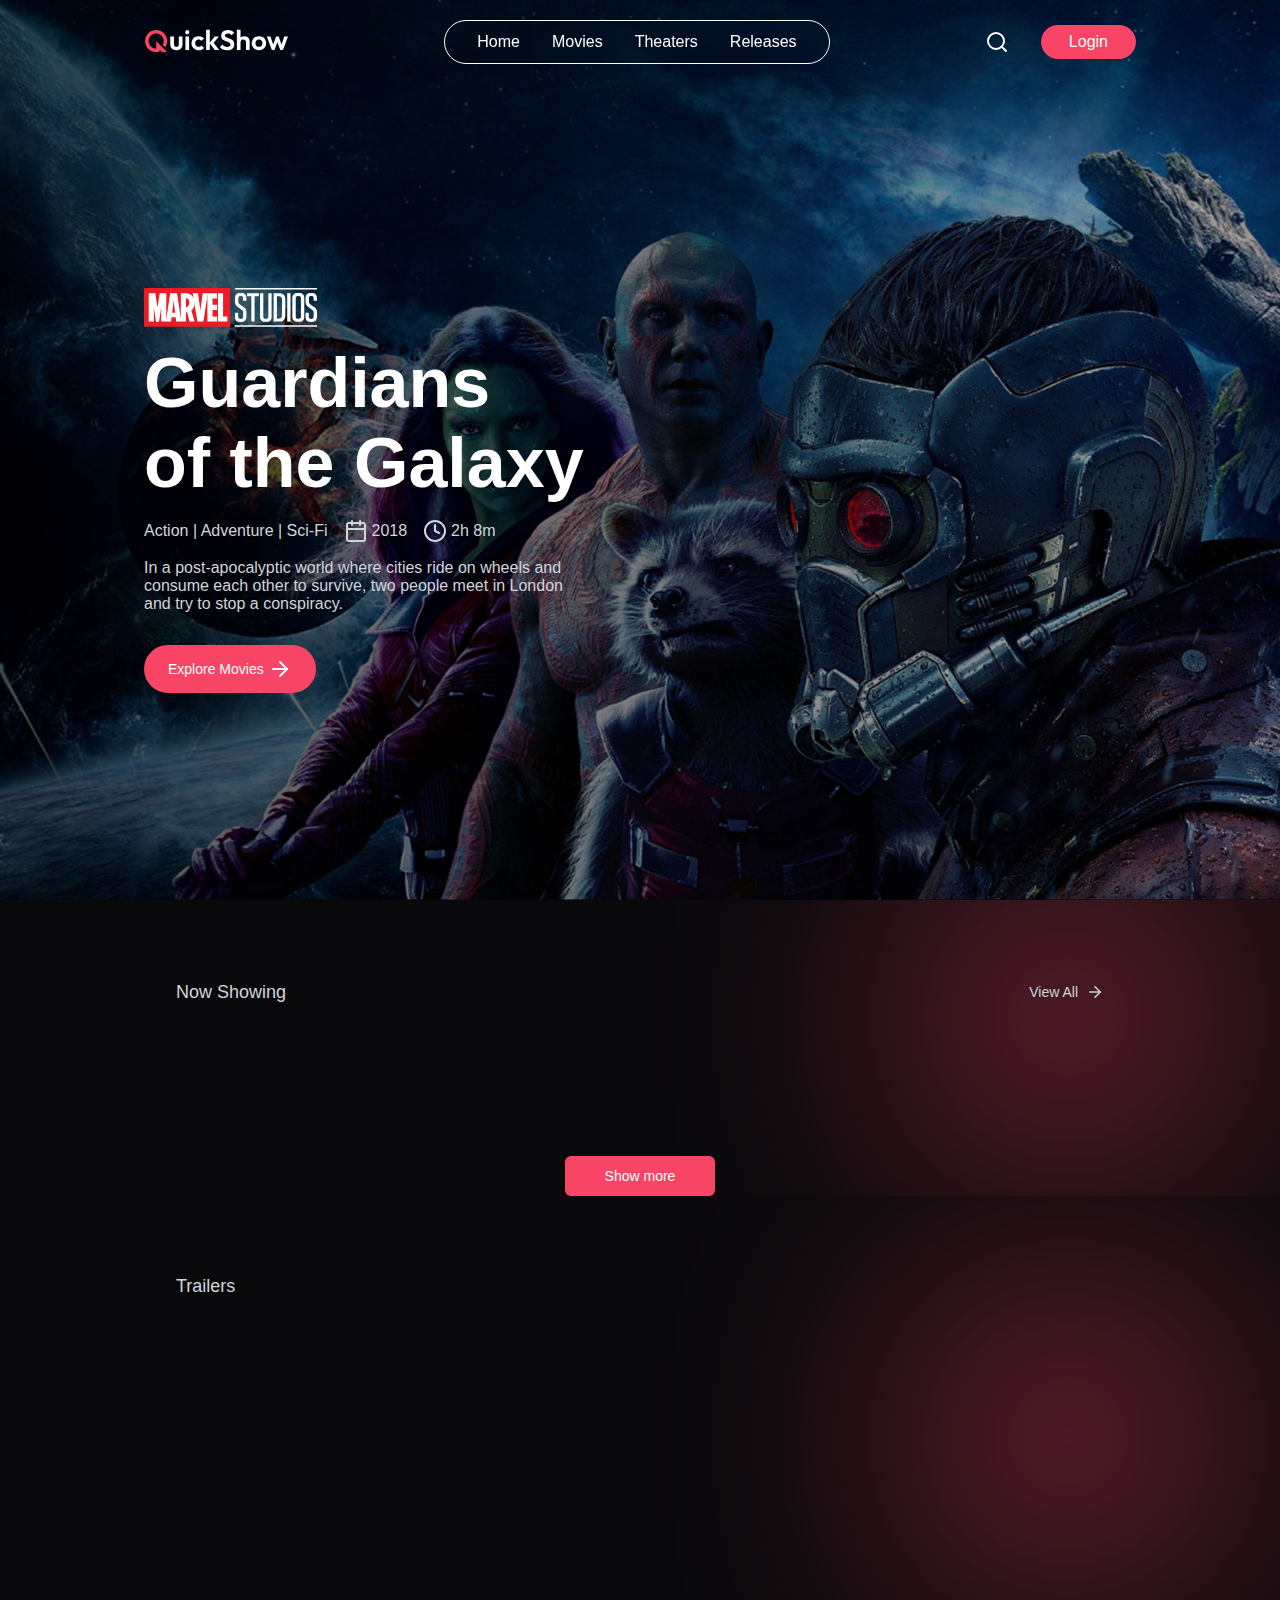
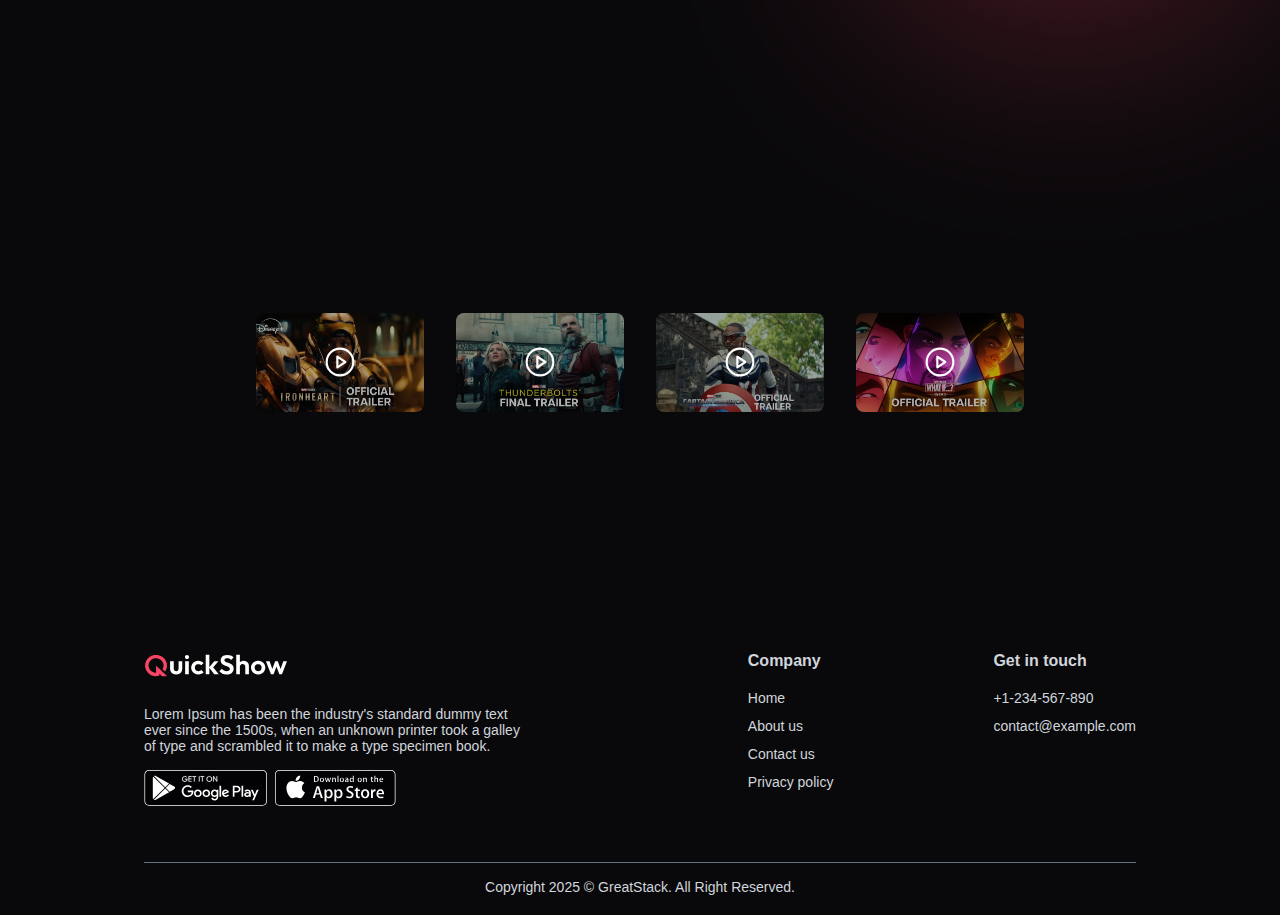
<file: index.html>
<!DOCTYPE html>
<html lang="en">
    <head>
        <meta charset="UTF-8" />
        <meta name="viewport" content="width=device-width, initial-scale=1.0" />
        <link rel="icon" type="image/svg+xml" href="./images/favicon.svg">
        <title>QuickShow - GreatStack</title>
        <link rel="stylesheet" href="./fonts/css2" />
        <link rel="stylesheet" href="./style.css" />
    </head>
    <body>
        <header>
            <a href="/index.html" class="logo">
                <img src="./images/logo.svg" alt="" />
            </a>
            <div class="menu">
                <ul>
                    <li>Home</li>
                    <li>Movies</li>
                    <li>Theaters</li>
                    <li>Releases</li>
                </ul>
            </div>
            <div class="search_login">
                <svg
                    xmlns="http://www.w3.org/2000/svg"
                    width="24"
                    height="24"
                    viewBox="0 0 24 24"
                    fill="none"
                    stroke="currentColor"
                    stroke-width="2"
                    stroke-linecap="round"
                    stroke-linejoin="round"
                    class="search"
                    aria-hidden="true"
                >
                    <path d="m21 21-4.34-4.34"></path>
                    <circle cx="11" cy="11" r="8"></circle>
                </svg>
                <button class="btn">Login</button>
                <svg
                    xmlns="http://www.w3.org/2000/svg"
                    width="24"
                    height="24"
                    viewBox="0 0 24 24"
                    fill="none"
                    stroke="currentColor"
                    stroke-width="2"
                    stroke-linecap="round"
                    stroke-linejoin="round"
                    class="menu_hidden"
                    aria-hidden="true"
                    onclick="openMenu()"
                >
                    <path d="M4 12h16"></path>
                    <path d="M4 18h16"></path>
                    <path d="M4 6h16"></path>
                </svg>
            </div>
        </header>
        <main>
            <section class="hero">
                <img src="./images/marvelLogo-D2PF-9pQ.svg" alt="" />
                <h1>
                    Guardians <br />
                    of the Galaxy
                </h1>
                <div>
                    <span>Action | Adventure | Sci-Fi</span>
                    <div>
                        <svg
                            xmlns="http://www.w3.org/2000/svg"
                            width="24"
                            height="24"
                            viewBox="0 0 24 24"
                            fill="none"
                            stroke="currentColor"
                            stroke-width="2"
                            stroke-linecap="round"
                            stroke-linejoin="round"
                            class="lucide lucide-calendar w-4.5 h-4.5"
                            aria-hidden="true"
                        >
                            <path d="M8 2v4"></path>
                            <path d="M16 2v4"></path>
                            <rect width="18" height="18" x="3" y="4" rx="2"></rect>
                            <path d="M3 10h18"></path>
                        </svg>
                        2018
                    </div>
                    <div>
                        <svg
                            xmlns="http://www.w3.org/2000/svg"
                            width="24"
                            height="24"
                            viewBox="0 0 24 24"
                            fill="none"
                            stroke="currentColor"
                            stroke-width="2"
                            stroke-linecap="round"
                            stroke-linejoin="round"
                            class="lucide lucide-clock w-4.5 h-4.5"
                            aria-hidden="true"
                        >
                            <circle cx="12" cy="12" r="10"></circle>
                            <polyline points="12 6 12 12 16 14"></polyline>
                        </svg>
                        2h 8m
                    </div>
                </div>
                <p>
                    In a post-apocalyptic world where cities ride on wheels and consume each other to survive, two
                    people meet in London and try to stop a conspiracy.
                </p>
                <button class="btn">
                    Explore Movies
                    <svg
                        xmlns="http://www.w3.org/2000/svg"
                        width="24"
                        height="24"
                        viewBox="0 0 24 24"
                        fill="none"
                        stroke="currentColor"
                        stroke-width="2"
                        stroke-linecap="round"
                        stroke-linejoin="round"
                        class="lucide lucide-arrow-right w-5 h-5"
                        aria-hidden="true"
                    >
                        <path d="M5 12h14"></path>
                        <path d="m12 5 7 7-7 7"></path>
                    </svg>
                </button>
            </section>
            <section class="movies">
                <div class="movies_header">
                    <p>Now Showing</p>
                    <button>
                        View All
                        <svg
                            xmlns="http://www.w3.org/2000/svg"
                            width="24"
                            height="24"
                            viewBox="0 0 24 24"
                            fill="none"
                            stroke="currentColor"
                            stroke-width="2"
                            stroke-linecap="round"
                            stroke-linejoin="round"
                            class="lucide lucide-arrow-right group-hover:translate-x-0.5 transition w-4.5 h-4.5"
                            aria-hidden="true"
                        >
                            <path d="M5 12h14"></path>
                            <path d="m12 5 7 7-7 7"></path>
                        </svg>
                    </button>
                    <div></div>
                </div>
                <div class="movies_list"></div>
                <div class="movies_footer">
                    <button class="btn" onclick="handleShowMore()">Show more</button>
                </div>
            </section>
            <section class="trailer">
                <p>Trailers</p>
                <div class="trailer_main">
                    <div>
                        <div>
                            <iframe
                                frameborder="0"
                                allowfullscreen=""
                                allow="accelerometer; autoplay; clipboard-write; encrypted-media; gyroscope; picture-in-picture; web-share"
                                referrerpolicy="strict-origin-when-cross-origin"
                                title="Marvel Television's Ironheart | Official Trailer | Disney+"
                                width="100%"
                                height="100%"
                                id="iframe"
                                src="https://www.youtube.com/embed/WpW36ldAqnM?autoplay=0"
                            ></iframe>
                        </div>
                    </div>
                    <div></div>
                </div>
                <div class="trailer_list">
                    <div class="trailer_list_item">
                        <img class="image" src="./images/trailer_1.jpg" alt="" data-id="WpW36ldAqnM" />
                        <svg
                            xmlns="http://www.w3.org/2000/svg"
                            width="24"
                            height="24"
                            viewBox="0 0 24 24"
                            fill="none"
                            stroke="currentColor"
                            stroke-width="1.6"
                            stroke-linecap="round"
                            stroke-linejoin="round"
                            aria-hidden="true"
                        >
                            <circle cx="12" cy="12" r="10"></circle>
                            <polygon points="10 8 16 12 10 16 10 8"></polygon>
                        </svg>
                    </div>
                    <div class="trailer_list_item">
                        <img class="image" src="./images/trailer_2.jpg" alt="" data-id="-sAOWhvheK8" />
                        <svg
                            xmlns="http://www.w3.org/2000/svg"
                            width="24"
                            height="24"
                            viewBox="0 0 24 24"
                            fill="none"
                            stroke="currentColor"
                            stroke-width="1.6"
                            stroke-linecap="round"
                            stroke-linejoin="round"
                            aria-hidden="true"
                        >
                            <circle cx="12" cy="12" r="10"></circle>
                            <polygon points="10 8 16 12 10 16 10 8"></polygon>
                        </svg>
                    </div>
                    <div class="trailer_list_item">
                        <img class="image" src="./images/trailer_3.jpg" alt="" data-id="1pHDWnXmK7Y" />
                        <svg
                            xmlns="http://www.w3.org/2000/svg"
                            width="24"
                            height="24"
                            viewBox="0 0 24 24"
                            fill="none"
                            stroke="currentColor"
                            stroke-width="1.6"
                            stroke-linecap="round"
                            stroke-linejoin="round"
                            aria-hidden="true"
                        >
                            <circle cx="12" cy="12" r="10"></circle>
                            <polygon points="10 8 16 12 10 16 10 8"></polygon>
                        </svg>
                    </div>
                    <div class="trailer_list_item">
                        <img class="image" src="./images/trailer_4.jpg" alt="" data-id="umiKiW4En9g" />
                        <svg
                            xmlns="http://www.w3.org/2000/svg"
                            width="24"
                            height="24"
                            viewBox="0 0 24 24"
                            fill="none"
                            stroke="currentColor"
                            stroke-width="1.6"
                            stroke-linecap="round"
                            stroke-linejoin="round"
                            aria-hidden="true"
                        >
                            <circle cx="12" cy="12" r="10"></circle>
                            <polygon points="10 8 16 12 10 16 10 8"></polygon>
                        </svg>
                    </div>
                </div>
            </section>
        </main>
        <footer class="footer">
            <div class="footer__container">
                <div class="footer__left">
                    <img src="./images/logo.svg" alt="QuickShow logo" class="footer__logo" />
                    <p class="footer__description">
                        Lorem Ipsum has been the industry's standard dummy text ever since the 1500s, when an unknown
                        printer took a galley of type and scrambled it to make a type specimen book.
                    </p>
                    <div class="footer__store-links">
                        <img src="./images/googlePlay.svg" alt="Google Play" class="footer__store-icon" />
                        <img src="./images/appStore.svg" alt="App Store" class="footer__store-icon" />
                    </div>
                </div>

                <div class="footer__right">
                    <div class="">
                        <h2 class="footer__title">Company</h2>
                        <ul class="footer__list">
                            <li class="footer__item">Home</li>
                            <li class="footer__item">About us</li>
                            <li class="footer__item">Contact us</li>
                            <li class="footer__item">Privacy policy</li>
                        </ul>
                    </div>
                    <div class="footer__contact">
                        <h2 class="footer__title">Get in touch</h2>
                        <ul class="footer__list">
                            <li class="footer__item">+1-234-567-890</li>
                            <li class="footer__item">contact@example.com</li>
                        </ul>
                    </div>
                </div>
            </div>

            <p class="footer__copyright">Copyright 2025 © GreatStack. All Right Reserved.</p>
        </footer>
        <div class="menu_mobile">
            <ul>
                <li>Home</li>
                <li>Movies</li>
                <li>Theaters</li>
                <li>Releases</li>
                <svg
                    xmlns="http://www.w3.org/2000/svg"
                    width="24"
                    height="24"
                    viewBox="0 0 24 24"
                    fill="none"
                    stroke="currentColor"
                    stroke-width="2"
                    stroke-linecap="round"
                    stroke-linejoin="round"
                    class="lucide lucide-x md:hidden absolute top-6 right-6 w-6 h-6 cursor-pointer"
                    aria-hidden="true"
                    onclick="closeMenu()"
                >
                    <path d="M18 6 6 18"></path>
                    <path d="m6 6 12 12"></path>
                </svg>
            </ul>
        </div>
        <script src="./script.js"></script>
    </body>
</html>
</file>
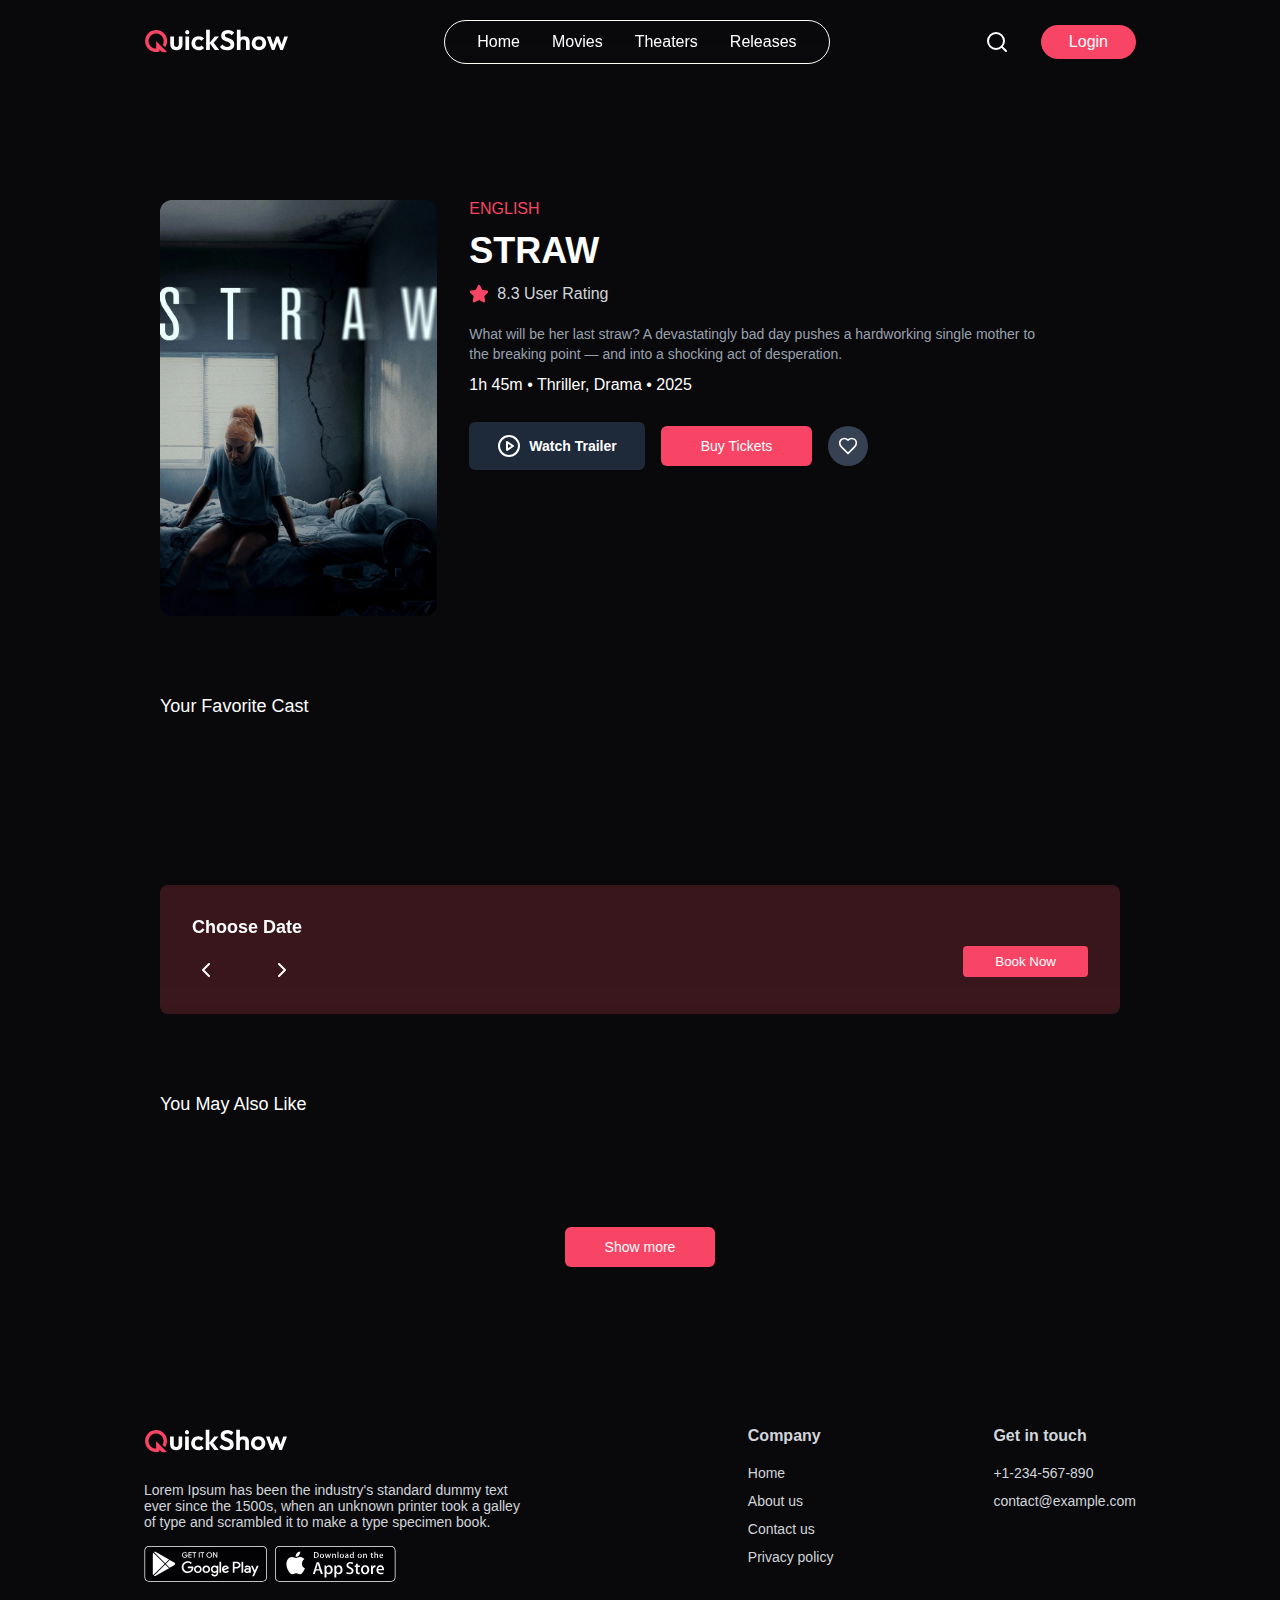
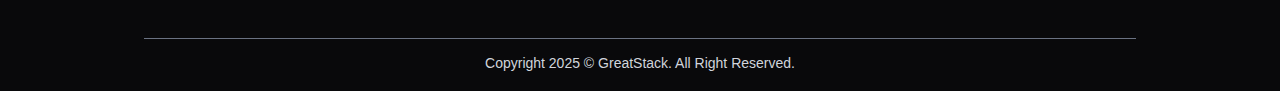
<file: movie.html>
<!DOCTYPE html>
<html lang="en">
    <head>
        <meta charset="UTF-8" />
        <meta name="viewport" content="width=device-width, initial-scale=1.0" />
        <link rel="icon" type="image/svg+xml" href="./images/favicon.svg" />
        <title>QuickShow - GreatStack</title>
        <link rel="stylesheet" href="./fonts/css2" />
        <link rel="stylesheet" href="./style.css" />
    </head>
    <body>
        <header>
            <a href="/index.html" class="logo">
                <img src="./images/logo.svg" alt="" />
            </a>
            <div class="menu">
                <ul>
                    <li>Home</li>
                    <li>Movies</li>
                    <li>Theaters</li>
                    <li>Releases</li>
                </ul>
            </div>
            <div class="search_login">
                <svg
                    xmlns="http://www.w3.org/2000/svg"
                    width="24"
                    height="24"
                    viewBox="0 0 24 24"
                    fill="none"
                    stroke="currentColor"
                    stroke-width="2"
                    stroke-linecap="round"
                    stroke-linejoin="round"
                    class="search"
                    aria-hidden="true"
                >
                    <path d="m21 21-4.34-4.34"></path>
                    <circle cx="11" cy="11" r="8"></circle>
                </svg>
                <button class="btn">Login</button>
                <svg
                    xmlns="http://www.w3.org/2000/svg"
                    width="24"
                    height="24"
                    viewBox="0 0 24 24"
                    fill="none"
                    stroke="currentColor"
                    stroke-width="2"
                    stroke-linecap="round"
                    stroke-linejoin="round"
                    class="menu_hidden"
                    aria-hidden="true"
                    onclick="openMenu()"
                >
                    <path d="M4 12h16"></path>
                    <path d="M4 18h16"></path>
                    <path d="M4 6h16"></path>
                </svg>
            </div>
        </header>
        <main class="movies_main">
            <div class="movie">
                <img src="./images/movie_2.webp" alt="" class="movie__poster" />

                <div class="movie__content">
                    <p class="movie__language">ENGLISH</p>
                    <h1 class="movie__title">STRAW</h1>

                    <div class="movie__rating">
                        <svg
                            class="movie__rating-icon"
                            xmlns="http://www.w3.org/2000/svg"
                            width="24"
                            height="24"
                            viewBox="0 0 24 24"
                            fill="none"
                            stroke="currentColor"
                            stroke-width="2"
                            stroke-linecap="round"
                            stroke-linejoin="round"
                            aria-hidden="true"
                        >
                            <path
                                d="M11.525 2.295a.53.53 0 0 1 .95 0l2.31 4.679a2.123 2.123 0 0 0 1.595 1.16l5.166.756a.53.53 0 0 1 .294.904l-3.736 3.638a2.123 2.123 0 0 0-.611 1.878l.882 5.14a.53.53 0 0 1-.771.56l-4.618-2.428a2.122 2.122 0 0 0-1.973 0L6.396 21.01a.53.53 0 0 1-.77-.56l.881-5.139a2.122 2.122 0 0 0-.611-1.879L2.16 9.795a.53.53 0 0 1 .294-.906l5.165-.755a2.122 2.122 0 0 0 1.597-1.16z"
                            ></path>
                        </svg>
                        <span class="movie__rating-value">8.3 User Rating</span>
                    </div>

                    <p class="movie__description">
                        What will be her last straw? A devastatingly bad day pushes a hardworking single mother to the
                        breaking point — and into a shocking act of desperation.
                    </p>

                    <p class="movie__meta">1h 45m • Thriller, Drama • 2025</p>

                    <div class="movie__actions">
                        <button class="movie__btn movie__btn--trailer">
                            <svg
                                class="movie__btn-icon"
                                xmlns="http://www.w3.org/2000/svg"
                                width="24"
                                height="24"
                                viewBox="0 0 24 24"
                                fill="none"
                                stroke="currentColor"
                                stroke-width="2"
                                stroke-linecap="round"
                                stroke-linejoin="round"
                                aria-hidden="true"
                            >
                                <circle cx="12" cy="12" r="10"></circle>
                                <polygon points="10 8 16 12 10 16 10 8"></polygon>
                            </svg>
                            Watch Trailer
                        </button>

                        <a href="#dataSelect" class="movie__btn movie__btn--ticket btn">Buy Tickets</a>

                        <button class="movie__btn movie__btn--favorite">
                            <svg
                                class="movie__btn-icon"
                                xmlns="http://www.w3.org/2000/svg"
                                width="24"
                                height="24"
                                viewBox="0 0 24 24"
                                fill="none"
                                stroke="currentColor"
                                stroke-width="2"
                                stroke-linecap="round"
                                stroke-linejoin="round"
                                aria-hidden="true"
                            >
                                <path
                                    d="M19 14c1.49-1.46 3-3.21 3-5.5A5.5 5.5 0 0 0 16.5 3c-1.76 0-3 .5-4.5 2-1.5-1.5-2.74-2-4.5-2A5.5 5.5 0 0 0 2 8.5c0 2.3 1.5 4.05 3 5.5l7 7Z"
                                ></path>
                            </svg>
                        </button>
                    </div>
                </div>
            </div>

            <p class="movies_favourite_title">Your Favorite Cast</p>
            <div class="actors">
                <div class="actors_list"></div>
            </div>
            <div id="dataSelect" class="date_select">
                <div class="date_select-container">
                    <div>
                        <p>Choose Date</p>
                        <div>
                            <svg
                                xmlns="http://www.w3.org/2000/svg"
                                width="28"
                                height="24"
                                viewBox="0 0 24 24"
                                fill="none"
                                stroke="currentColor"
                                stroke-width="2"
                                stroke-linecap="round"
                                stroke-linejoin="round"
                                class="lucide lucide-chevron-left"
                                aria-hidden="true"
                            >
                                <path d="m15 18-6-6 6-6"></path>
                            </svg>
                            <span class="list_date"> </span>
                            <svg
                                xmlns="http://www.w3.org/2000/svg"
                                width="28"
                                height="24"
                                viewBox="0 0 24 24"
                                fill="none"
                                stroke="currentColor"
                                stroke-width="2"
                                stroke-linecap="round"
                                stroke-linejoin="round"
                                class="lucide lucide-chevron-right"
                                aria-hidden="true"
                            >
                                <path d="m9 18 6-6-6-6"></path>
                            </svg>
                        </div>
                    </div>
                    <button class="btn">Book Now</button>
                </div>
            </div>
            <p class="you_may_also_like">You May Also Like</p>
            <div class="movies_list"></div>
            <div class="movies_footer">
                <button class="show_more btn" onclick="handleShowMore()">Show more</button>
            </div>
        </main>
        <footer class="footer">
            <div class="footer__container">
                <div class="footer__left">
                    <img src="./images/logo.svg" alt="QuickShow logo" class="footer__logo" />
                    <p class="footer__description">
                        Lorem Ipsum has been the industry's standard dummy text ever since the 1500s, when an unknown
                        printer took a galley of type and scrambled it to make a type specimen book.
                    </p>
                    <div class="footer__store-links">
                        <img src="./images/googlePlay.svg" alt="Google Play" class="footer__store-icon" />
                        <img src="./images/appStore.svg" alt="App Store" class="footer__store-icon" />
                    </div>
                </div>

                <div class="footer__right">
                    <div class="">
                        <h2 class="footer__title">Company</h2>
                        <ul class="footer__list">
                            <li class="footer__item">Home</li>
                            <li class="footer__item">About us</li>
                            <li class="footer__item">Contact us</li>
                            <li class="footer__item">Privacy policy</li>
                        </ul>
                    </div>
                    <div class="footer__contact">
                        <h2 class="footer__title">Get in touch</h2>
                        <ul class="footer__list">
                            <li class="footer__item">+1-234-567-890</li>
                            <li class="footer__item">contact@example.com</li>
                        </ul>
                    </div>
                </div>
            </div>

            <p class="footer__copyright">Copyright 2025 © GreatStack. All Right Reserved.</p>
        </footer>
        <div class="menu_mobile">
            <ul>
                <li>Home</li>
                <li>Movies</li>
                <li>Theaters</li>
                <li>Releases</li>
                <svg
                    xmlns="http://www.w3.org/2000/svg"
                    width="24"
                    height="24"
                    viewBox="0 0 24 24"
                    fill="none"
                    stroke="currentColor"
                    stroke-width="2"
                    stroke-linecap="round"
                    stroke-linejoin="round"
                    class="lucide lucide-x md:hidden absolute top-6 right-6 w-6 h-6 cursor-pointer"
                    aria-hidden="true"
                    onclick="closeMenu()"
                >
                    <path d="M18 6 6 18"></path>
                    <path d="m6 6 12 12"></path>
                </svg>
            </ul>
        </div>
        <script src="./script.js"></script>
    </body>
</html>
</file>
<file: style.css>
* {
    margin: 0;
    padding: 0;
}

*,
*::before,
*::after {
    box-sizing: border-box;
}
:root {
    --container-padding: 0px 144px;
    --container-padding-secondary: 0px 176px;
}
/* css scrollbar */

body {
    font-family: Outfit, sans-serif;
    color: #ffffff;
    background-color: #09090b;
    overflow-x: hidden;
}

header {
    position: fixed;
    width: 100vw;
    display: flex;
    align-items: center;
    justify-content: space-between;
    padding: var(--container-padding);
    padding-top: 20px;
    z-index: 1000;
}

.menu ul {
    list-style-type: none;
    display: flex;
    gap: 2rem;
    padding: 12px 32px;
    border: 1px #fffffa solid;
    border-radius: 3.40282e38px;
    cursor: pointer;
    backdrop-filter: blur(8px);
}

.search_login {
    display: flex;
    gap: 2rem;
    justify-content: center;
    align-items: center;
}

.search_login button {
    padding: 0.5rem 1.75rem;
    background: #f84565;
    border-radius: 3.40282e38px;
    font-weight: 500;
    cursor: pointer;
    color: inherit;
    border: none;
    font: inherit;
}
.hero {
    background-image: url("./images/backgroundImage.png");
    height: 100vh;
    background-size: cover;
    background-position: center;
    display: flex;
    flex-direction: column;
    justify-content: center;
    align-items: start;
    gap: 1rem;
    padding: var(--container-padding);
}

.hero img {
    margin-top: 5rem;
}

.hero h1 {
    font-size: 70px;
    max-width: 27.5rem;
    font-weight: 600;
}

.hero > div {
    display: flex;
    gap: 1rem;
    align-items: center;
    color: oklch(87.2% 0.01 258.338);
}

.hero > div > div {
    display: flex;
    align-items: center;
    gap: 0.25rem;
}

.hero > p {
    max-width: 28rem;
    color: oklch(87.2% 0.01 258.338);
}
.hero button {
    display: flex;
    align-items: center;
    gap: 0.25rem;
    padding: 0.75rem 1.5rem;
    background: #f84565;
    border-radius: 3.40282e38px;
    font-weight: 500;
    cursor: pointer;
    border: none;
    font: inherit;
    color: inherit;
    margin-top: 1rem;
    font-size: 14px;
}
.btn:hover {
    background: #d63854;
}
.movies {
    padding: var(--container-padding-secondary);
    overflow-x: hidden;
}

.movies_header {
    position: relative;
    display: flex;
    align-items: center;
    justify-content: space-between;
    padding-top: 5rem;
    padding-bottom: 2.5rem;
}
.movies_header p {
    color: oklch(87.2% 0.01 258.338);
    font-size: 1.125rem;

    font-weight: 500;
}
.movies_header button {
    background-color: transparent;
    border: none;
    cursor: pointer;
    display: flex;
    align-items: center;
    font-size: 0.875rem;
    color: oklch(87.2% 0.01 258.338);
    gap: 0.5rem;
}

.movies_header button svg {
    width: 1.125rem;
}
.movies_header div {
    position: absolute;
    z-index: -50;
    height: 232px;
    width: 232px;
    border-radius: 3.40282e38px;
    background-color: #f84565;
    filter: blur(150px);
    inset: 0px -80px auto auto;
}

.movies_list {
    display: flex;
    flex-wrap: wrap;
    justify-content: center;
    gap: 2rem;
    margin-bottom: 2rem;
    margin-top: 2rem;
}

.movies_list_item {
    display: flex;
    flex-direction: column;
    padding: 0.75rem;
    background-color: oklch(27.8% 0.033 256.848);
    border-radius: 1rem;
    width: 16.5rem;
    transition-duration: 300ms;
}

.movies_list_item:hover {
    transform: translateY(-10px);
    transition-duration: 300ms;
}
.movies_list_item img {
    object-fit: cover;
    object-position: right bottom;
    border-radius: 0.5rem;
    height: 13rem;
    cursor: pointer;
    width: 100%;
}

.movies_list_item p:first-of-type {
    text-overflow: ellipsis;
    white-space: nowrap;
    overflow: hidden;
    margin-top: 0.5rem;
    font-weight: 600;
}

.movies_list_item > p:last-of-type {
    color: oklch(70.7% 0.022 261.325);
    margin-top: 0.5rem;
    font-size: 0.875rem;
}

.movies_list_item > div {
    display: flex;
    align-items: center;
    justify-content: space-between;
    gap: 0.25rem;
    color: oklch(87.2% 0.01 258.338);
    margin-top: 1rem;
    font-size: 0.75rem;
    padding-bottom: 0.75rem;
}

.movies_list_item > div button {
    display: flex;
    align-items: center;
    padding: 0.5rem 1rem;
    background: #f84565;
    border-radius: 3.40282e38px;
    border: none;
    cursor: pointer;
    font-weight: 500;
    gap: 0.25rem;
    color: #ffffff;
}
.movies_list_item > div > p {
    color: oklch(70.7% 0.022 261.325);
    margin-top: 0.5rem;
    font-size: 0.875rem;
    display: flex;
    align-items: center;
    margin-top: 0.25rem;
    padding-right: 0.25rem;
    gap: 0.25rem;
}
.movies_list_item > div > p svg {
    color: #f84565;
    fill: #f84565;
    width: 1rem;
    height: 1rem;
}
.movies_footer {
    display: flex;
    justify-content: center;
    margin-top: 5rem;
}

.movies_footer button {
    padding: 0.75rem 2.5rem;
    font-size: 0.875rem;
    background: #f84565;
    border-radius: 0.375rem;
    cursor: pointer;
    border: none;
    color: #ffffff;
    white-space: nowrap;
}

.trailer {
    padding: 5rem 11rem;
    overflow-x: hidden;
}

.trailer p {
    max-width: 950px;
    margin: 0 auto;
    color: oklch(87.2% 0.01 258.338);
    font-weight: 500;
    font-size: 1.125rem;
}
.trailer_main {
    position: relative;
    margin-top: 1.5rem;
}
.trailer_main > div {
    width: 960px;
    height: 560px;
    max-width: 100%;
    margin: 0 auto;
}

.trailer_main > div > div {
    width: 100%;
    height: 100%;
}
.trailer_main > div:last-of-type {
    position: absolute;
    z-index: -50;
    height: 232px;
    width: 232px;
    border-radius: 3.40282e38px;
    background-color: #f84565;
    filter: blur(150px);
    inset: 0px -80px auto auto;
}
.trailer_list {
    display: grid;
    max-width: 48rem;
    margin: 0 auto;
    margin-top: 2rem;
    grid-template-columns: repeat(4, minmax(0, 1fr));
    gap: 2rem;
    transition-duration: 300ms;
}
.trailer_list:hover .trailer_list_item img {
    transition-duration: 300ms;
    filter: brightness(50%);
}
.trailer_list_item {
    position: relative;
    max-height: 15rem;
    cursor: pointer;
    transition-duration: 300ms;
}
.trailer_list_item img {
    object-fit: cover;
    border: 0.5rem;
    width: 100%;
    height: 100%;
    filter: brightness(70%);
    border-radius: 0.5rem;
}

.trailer_list_item:hover {
    transform: translateY(-0.25rem);
    transition-duration: 300ms;
}

.trailer_list_item:hover img {
    filter: brightness(100%) !important;
    transition-duration: 300ms;
}
.trailer_list_item svg {
    position: absolute;
    transform: translate(-50%, -50%);
    top: 50%;
    left: 50%;
    width: 2rem;
    height: 3rem;
}

.trailer_button {
    display: flex;
    justify-content: center;
    margin-top: 5rem;
}

.trailer_button button:hover {
    background: #d63854;
}

.footer {
    padding: 0px 9rem;
    margin-top: 10rem;
    width: 100%;
    color: oklch(87.2% 0.01 258.338);
}

.footer__container {
    display: flex;
    justify-content: space-between;
    width: 100%;
    gap: 2.5rem;
    border-bottom: 1px solid oklch(55.1% 0.027 264.364);
    padding-bottom: 3.5rem;
}

.footer__left {
    max-width: 24rem;
}

.footer__logo {
    width: 9rem;
    height: auto;
}

.footer__description {
    margin-top: 1.5rem;
    font-size: 0.875rem;
}

.footer__store-links {
    display: flex;
    align-items: center;
    gap: 0.5rem;
    margin-top: 1rem;
}
.footer__store-links img {
    height: 2.25rem;
    width: auto;
}

.footer__right {
    display: flex;
    flex: 1;
    gap: 10rem;
    justify-content: flex-end;
}

.footer__right > div h2 {
    margin-bottom: 1.25rem;
    font-size: 16px;
}

.footer__right > div ul {
    font-size: 0.875rem;
    list-style-type: none;
    white-space: 0.5rem;
}
.footer__right > div ul li {
    margin-top: 0.75rem;
}
.footer__copyright {
    padding-top: 1rem;
    text-align: center;
    font-size: 0.875rem;
    padding-bottom: 1.25rem;
}

.movies_main {
    padding: 0 10rem;
    padding-top: 12.5rem;
}

.movie {
    display: flex;
    gap: 2rem;
    max-width: 72rem;
    margin: 0 auto;
    overflow: hidden;
}

.movie__poster {
    object-fit: cover;
    border-radius: 0.75rem;
    max-width: 17.5rem;
    height: 26rem;
}

.movie__content {
    display: flex;
    flex-direction: column;
    gap: 0.75rem;
}

.movie__language {
    color: #f84565;
}

.movie__title {
    font-size: 2.25rem;
    font-weight: 600;
    max-width: 24rem;
}

.movie__rating {
    display: flex;
    align-items: center;
    gap: 0.5rem;
    color: oklch(87.2% 0.01 258.338);
}

.movie__rating-icon {
    color: #f84565;
    fill: #f84565;
    width: 1.25rem;
    height: 1.25rem;
}

.movie__description {
    color: oklch(70.7% 0.022 261.325);
    line-height: 1.25rem;
    font-size: 0.875rem;
    max-width: 36rem;
    margin-top: 0.5rem;
}

.movie__actions {
    display: flex;
    align-items: center;
    flex-wrap: wrap;
    gap: 1rem;
    margin-top: 1rem;
}

.movie__btn--trailer {
    display: flex;
    align-items: center;
    gap: 0.5rem;
    padding: 0.75rem 1.75rem;
    border-radius: 0.375rem;
    border: none;
    color: white;
    font-size: 0.875rem;
    cursor: pointer;
    background: oklch(27.8% 0.033 256.848);
    font-family: Outfit, sans-serif;
    font-weight: 600;
}

.movie__btn--ticket {
    padding: 0.75rem 2.5rem;
    font-size: 0.875rem;
    border-radius: 0.375rem;
    border: none;
    color: white;
    cursor: pointer;
    background: #f84565;
    font-family: Outfit, sans-serif;
    font-weight: 500;
    text-decoration: none;
}

.movie__btn--favorite {
    display: flex;
    padding: 0.625rem;
    background: oklch(37.3% 0.034 259.733);
    border-radius: 50%;
    border: none;
    cursor: pointer;
}

.movie__btn--favorite svg {
    width: 1.25rem;
    height: 1.25rem;
    color: white;
}

.movies_favourite_title {
    margin-top: 5rem;
    font-weight: 500;
    font-size: 1.125rem;
}

.actors {
    overflow-x: auto;
    scrollbar-width: none;
    margin-top: 2rem;
    margin-bottom: 1rem;
}

.actors_list {
    display: flex;
    gap: 1rem;
    align-items: center;
    width: 100%;
    padding: 0 1rem;
}

.actors_list_item {
    display: flex;
    flex-direction: column;
    align-items: center;
    text-align: center;
}

.actors_list_item img {
    object-fit: cover;
    border-radius: 50%;
    width: 5rem;
    height: 5rem;
    margin-bottom: 0.5rem;
}

.actors_list_item p {
    font-size: 0.75rem;
    font-weight: 500;
    margin-top: 0.75rem;
}

.date_select {
    padding-top: 7.5rem;
}

.date_select-container {
    display: flex;
    align-items: center;
    justify-content: space-between;
    gap: 2.5rem;
    padding: 2rem;
    background: rgba(248, 69, 101, 0.2); /* giảm alpha xuống 0.4 để hơi trong */
    backdrop-filter: blur(10px); /* làm mờ phần phía sau */
    -webkit-backdrop-filter: blur(10px);
    border-radius: 0.5rem;
}
.date_select-container > button {
    color: #fff;
    padding: 0.5rem 2rem;
    margin-top: 1.5rem;
    border-radius: 0.25rem;
    border: none;
    cursor: pointer;
    background: #f84565;
    font-family: Outfit, sans-serif;
    font-weight: 500;
    text-decoration: none;
}
.date_select-container > div p {
    font-weight: 600;
    font-size: 1.125rem;
}

.date_select-container > div > div {
    display: flex;
    align-items: center;
    gap: 1.5rem;
    font-size: 0.875rem;
    margin-top: 1.25rem;
}

.list_date {
    display: flex;
    flex-wrap: wrap;
    max-width: 32rem;
    gap: 1rem;
}
.list_date button:focus {
    background: #f84565;
}
.list_date button {
    display: flex;
    flex-direction: column;
    align-items: center;
    justify-content: center;
    height: 3.5rem;
    width: 3.5rem;
    border: 1px #f84565b3 solid;
    cursor: pointer;
    background-color: transparent;
    color: #fff;
    border-radius: 0.25rem;
}

.you_may_also_like {
    font-weight: 500;
    font-size: 1.125rem;
    margin-bottom: 2rem;
    margin-top: 5rem;
}
.menu_hidden {
    display: none;
}
@media (max-width: 1024px) {
    :root {
        --container-padding: 0px 4rem;
        --container-padding-secondary: 0px 4rem;
    }
    .hero h1 {
    }
    .menu ul {
        gap: 10px;
        padding-right: 20px;
        padding-left: 20px;
    }
    .trailer {
        padding: 5rem 4rem;
    }
    .footer {
        padding: 0px 4rem;
    }
    .movies_main {
        padding: 0 4rem;
    }
}

@media (max-width: 768px) {
    :root {
        --container-padding: 0px 1.5rem;
    }
    .hero h1 {
        font-size: 3rem;
    }
    .menu {
        display: none;
    }
    .menu_hidden {
        display: flex;
    }
    .search {
        display: none;
    }
    .trailer {
        padding: 5rem 1.5rem;
    }
    .footer__container {
        flex-direction: column;
    }

    .footer {
        padding: 0px 1.5rem;
    }
    .footer__right {
        justify-content: flex-start;
        gap: 5rem;
    }
    .movies_main {
        padding: 0 1.25rem;
    }
    .movie {
        flex-direction: column;
        justify-content: center;
        align-items: center;
    }
    .movie__content {
        width: 100%;
    }
    .date_select-container {
        flex-direction: column;
    }
    .trailer_list_item {
        height: 10rem;
    }
    .trailer_list {
        gap: 1rem;
    }
}

.menu_mobile {
    width: 100vw;
    height: 100vh;
    background-color: #000000b3;
    filter: brightness(10px);
    position: fixed;
    top: 0;
    left: 0;
    z-index: 1001;
    transition-duration: 300ms;
    transform: translateX(-100%);
}
.menu_mobile-active {
    transform: translateX(0);
}
.menu_mobile ul {
    width: 100%;
    height: 100%;
    display: flex;
    flex-direction: column;
    align-items: center;
    justify-content: center;
    list-style-type: none;
    position: relative;
    gap: 2rem;
}

.menu_mobile ul svg {
    position: absolute;
    top: 20px;
    right: 20px;
    cursor: pointer;
}
</file>
